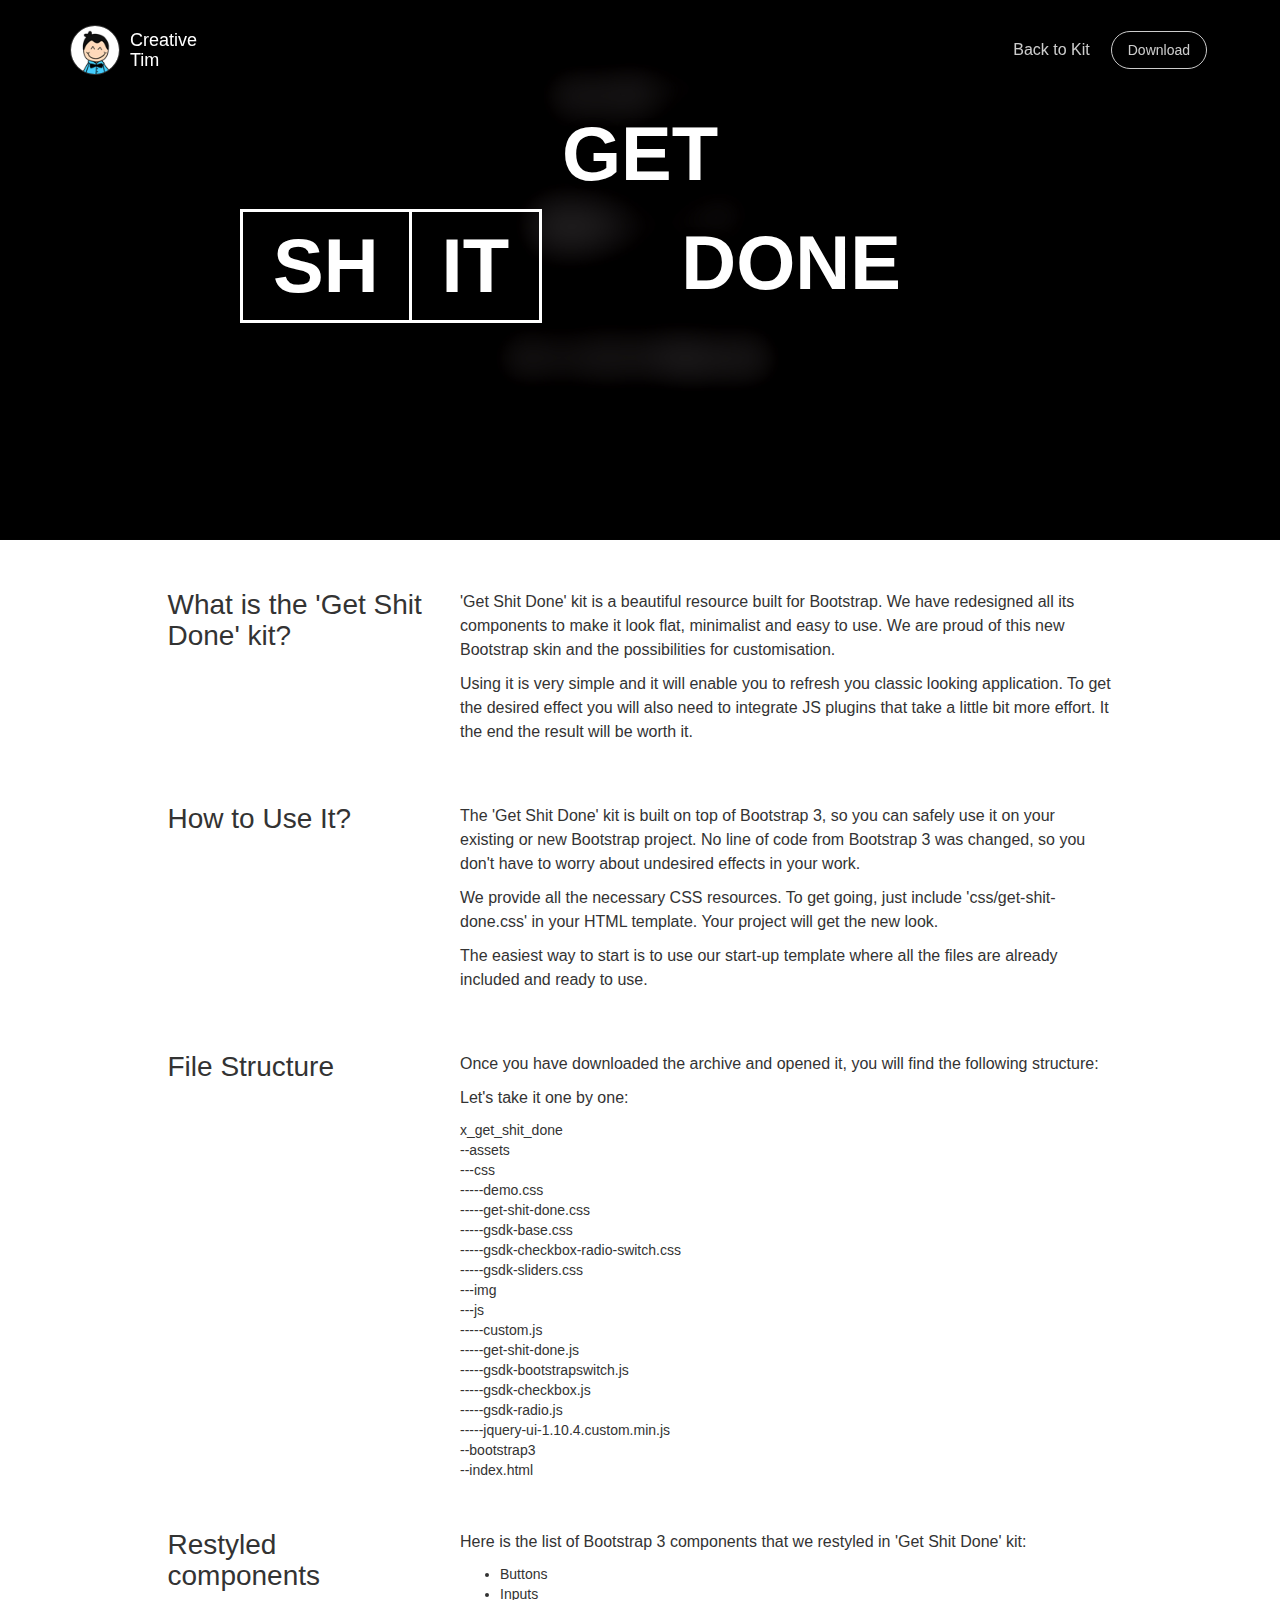
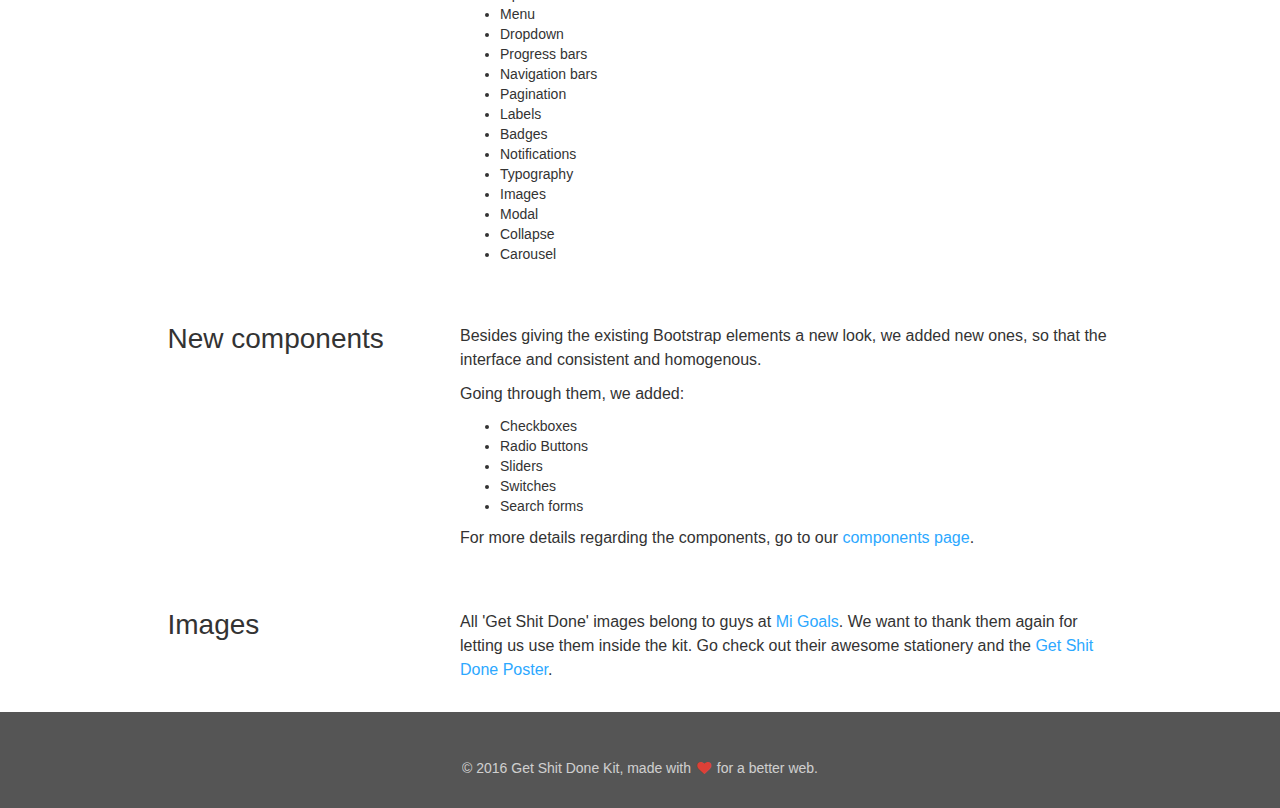
<file: index.html>
<!doctype html>
<html lang="en">
<head>
	<meta charset="utf-8" />
	<link rel="apple-touch-icon" sizes="76x76" href="assets/img/apple-icon.png">
	<link rel="icon" type="image/png" href="assets/img/favicon.png">
	
	<meta http-equiv="X-UA-Compatible" content="IE=edge,chrome=1" />
	<title>Get Shit Done Kit Tutorial by Creative Tim</title>

	<meta content='width=device-width, initial-scale=1.0, maximum-scale=1.0, user-scalable=0' name='viewport' />
    <meta name="viewport" content="width=device-width" />
	
    <link href="bootstrap3/css/bootstrap.css" rel="stylesheet" />
    
	<link href="assets/css/gsdk.css" rel="stylesheet" />   
    <link href="assets/css/demo.css" rel="stylesheet" />  

    <link href="bootstrap3/css/font-awesome.css" rel="stylesheet">

	<script src="jquery/jquery-1.10.2.js" type="text/javascript"></script>
	<script src="assets/js/jquery-ui-1.10.4.custom.min.js" type="text/javascript"></script>

	<script src="bootstrap3/js/bootstrap.js" type="text/javascript"></script>
	<script src="assets/js/gsdk-checkbox.js"></script>
	<script src="assets/js/gsdk-radio.js"></script>
	<script src="assets/js/gsdk-bootstrapswitch.js"></script>
	<script src="assets/js/get-shit-done.js"></script>
  
</head>
<body>

<div id="navbar-full">
    <div class="container">
        <nav class="navbar navbar-ct-blue navbar-transparent navbar-fixed-top" role="navigation">
          
          <div class="container">
            <!-- Brand and toggle get grouped for better mobile display -->
            <div class="navbar-header">
                <button type="button" class="navbar-toggle" data-toggle="collapse" data-target="#bs-example-navbar-collapse-1">
                    <span class="sr-only">Toggle navigation</span>
                    <span class="icon-bar"></span>
                    <span class="icon-bar"></span>
                    <span class="icon-bar"></span>
                </button>
                <a href="http://creative-tim.com">
                     <div class="logo-container">
                        <div class="logo">
                            <img src="assets/img/new_logo.png">
                        </div>
                        <div class="brand">
                            Creative Tim
                        </div>
                    </div>
                </a>
            </div>
        
            <!-- Collect the nav links, forms, and other content for toggling -->
            <div class="collapse navbar-collapse" id="bs-example-navbar-collapse-1">
              <ul class="nav navbar-nav navbar-right">
                    <li><a href="index.html">Back to Kit</a></li>
                    
                    <li><a href="http://www.creative-tim.com/product/get-shit-done-kit" class="btn btn-round btn-default">Download</a></li>
               </ul>
              
            </div><!-- /.navbar-collapse -->
          </div><!-- /.container-fluid -->
        </nav>
    </div><!--  end container-->
    
    <div class='blurred-container'>
        <div class="motto">
            <div>Get</div>
            <div class="border no-right-border">Sh</div><div class="border">it</div>
            <div>Done</div>
        </div>
        <div class="img-src" style="background-image: url('assets/img/blurred-black-cover.jpeg')"></div>
        <div class="img-src img-blurred" style="background-image: url('assets/img/blurred-black-cover.jpeg')"></div>
    </div>
    
</div>

<div class="main">
<div class="container tim-container">

    <div class="row tim-row">
        <div class="col-md-3 col-md-offset-1">
            <h3>What is the 'Get Shit Done' kit? </h3>
        </div>
        <div class="col-md-7">
            <p>
            'Get Shit Done' kit is a beautiful resource built for Bootstrap. We have redesigned all its components to make it look flat, minimalist and easy to use. We are proud of this new Bootstrap skin and the possibilities for customisation.
            </p>
            <p>
                Using it is very simple and it will enable you to refresh you classic looking application. To get the desired effect you will also need to integrate JS plugins that take a little bit more effort. It the end the result will be worth it.
            </p>
        </div>
        
    </div>
<!--     end row -->

    <div class="row tim-row">
        <div class="col-md-3 col-md-offset-1">
            <h3>How to Use It? </h3>
        </div>
        <div class="col-md-7"> 
        <p>
        The 'Get Shit Done' kit is built on top of Bootstrap 3, so you can safely use it on your existing or new Bootstrap project. No line of code from Bootstrap 3 was changed, so you don't have to worry about undesired effects in your work.
        </p>
        <p>
            We provide all the necessary CSS resources. To get going, just include 'css/get-shit-done.css' in your HTML template. Your project will get the new look.
        </p>
        <p>
            The easiest way to start is to use our start-up template where all the files are already included and ready to use.
        </p>
        </div>
    </div>
<!--   end row -->  

<div class="row tim-row">
    <div class="col-md-3 col-md-offset-1">
        <h3>File Structure</h3>
    </div>
    <div class="col-md-7">
        <p>
            Once you have downloaded the archive and opened it, you will find the following structure:
            
        </p>
        <p>
            Let's take it one by one:
        </p>
        x_get_shit_done<br>
        --assets<br>
        ---css<br>
        -----demo.css<br>
        -----get-shit-done.css<br>
        -----gsdk-base.css<br>
        -----gsdk-checkbox-radio-switch.css<br>
        -----gsdk-sliders.css<br>
        ---img<br>
        ---js<br>
        -----custom.js<br>
        -----get-shit-done.js<br>
        -----gsdk-bootstrapswitch.js<br>
        -----gsdk-checkbox.js<br>
        -----gsdk-radio.js<br>
        -----jquery-ui-1.10.4.custom.min.js<br>
        --bootstrap3<br>
        --index.html<br>
    </div>
</div>
<!-- end row -->

<div class="row tim-row">
    <div class="col-md-3 col-md-offset-1">
        <h3>Restyled components</h3>
    </div>
    <div class="col-md-7">
        <p>
        Here is the list of Bootstrap 3 components that we restyled in 'Get Shit Done' kit:
            <ul>
                <li> Buttons </li>
                <li> Inputs</li>
                <li> Menu </li>
                <li> Dropdown</li>
                <li> Progress bars</li>
                <li> Navigation bars</li>
                <li> Pagination</li>
                <li> Labels</li>
                <li> Badges</li>
                <li> Notifications</li>
                <li> Typography</li>
                <li> Images</li>
                <li> Modal </li>
                <li> Collapse</li>
                <li> Carousel</li>
            </ul>
        </p>
    </div>
</div>
<!-- end row -->

<div class="row tim-row">
    <div class="col-md-3 col-md-offset-1">
        <h3>New components</h3>
    </div>
    <div class="col-md-7">
        <p>
        Besides giving the existing Bootstrap elements a new look, we added new ones, so that the interface and consistent and homogenous.
        </p>
        <p>
        Going through them, we added:
        <ul>
            <li> Checkboxes</li>
            <li> Radio Buttons</li>
            <li> Sliders</li>
            <li> Switches</li>
            <li> Search forms</li>
        </ul>
        </p>
        <p>
            For more details regarding the components, go to our <a href="components.html">components page</a>.
        </p>
    </div>
</div>
<!-- end row -->

<div class="row tim-row">
    <div class="col-md-3 col-md-offset-1">
        <h3>Images</h3>
    </div>
    <div class="col-md-7">
        <p>
        All 'Get Shit Done' images belong to guys at <a href="http://www.migoals.com.au/">Mi Goals</a>. We want to thank them again for letting us use them inside the kit. Go check out their awesome stationery and the <a href="http://migoals.com/product/get-shit-done-booklets/">Get Shit Done Poster</a>.
        </p>
    </div>
</div>
<!-- end row -->

</div>
<!-- end container -->
</div>

<div class="footer">
    <div class="overlayer">
    <div class="container">
        <div class="row support">
            <div class="col-sm-3">

            </div>
            <div class="col-sm-3">

            </div>
            <div class="col-sm-4">

            </div>
            <div class="col-sm-2">

            </div>
        </div>
        <div class="row">
            <div class="credits">
                &copy; 2016 Get Shit Done Kit, made with <i class="fa fa-heart heart" alt="love"></i> for a better web.
            </div>
        </div>
    </div>
    </div>
</div>

</body>

</html>
</file>
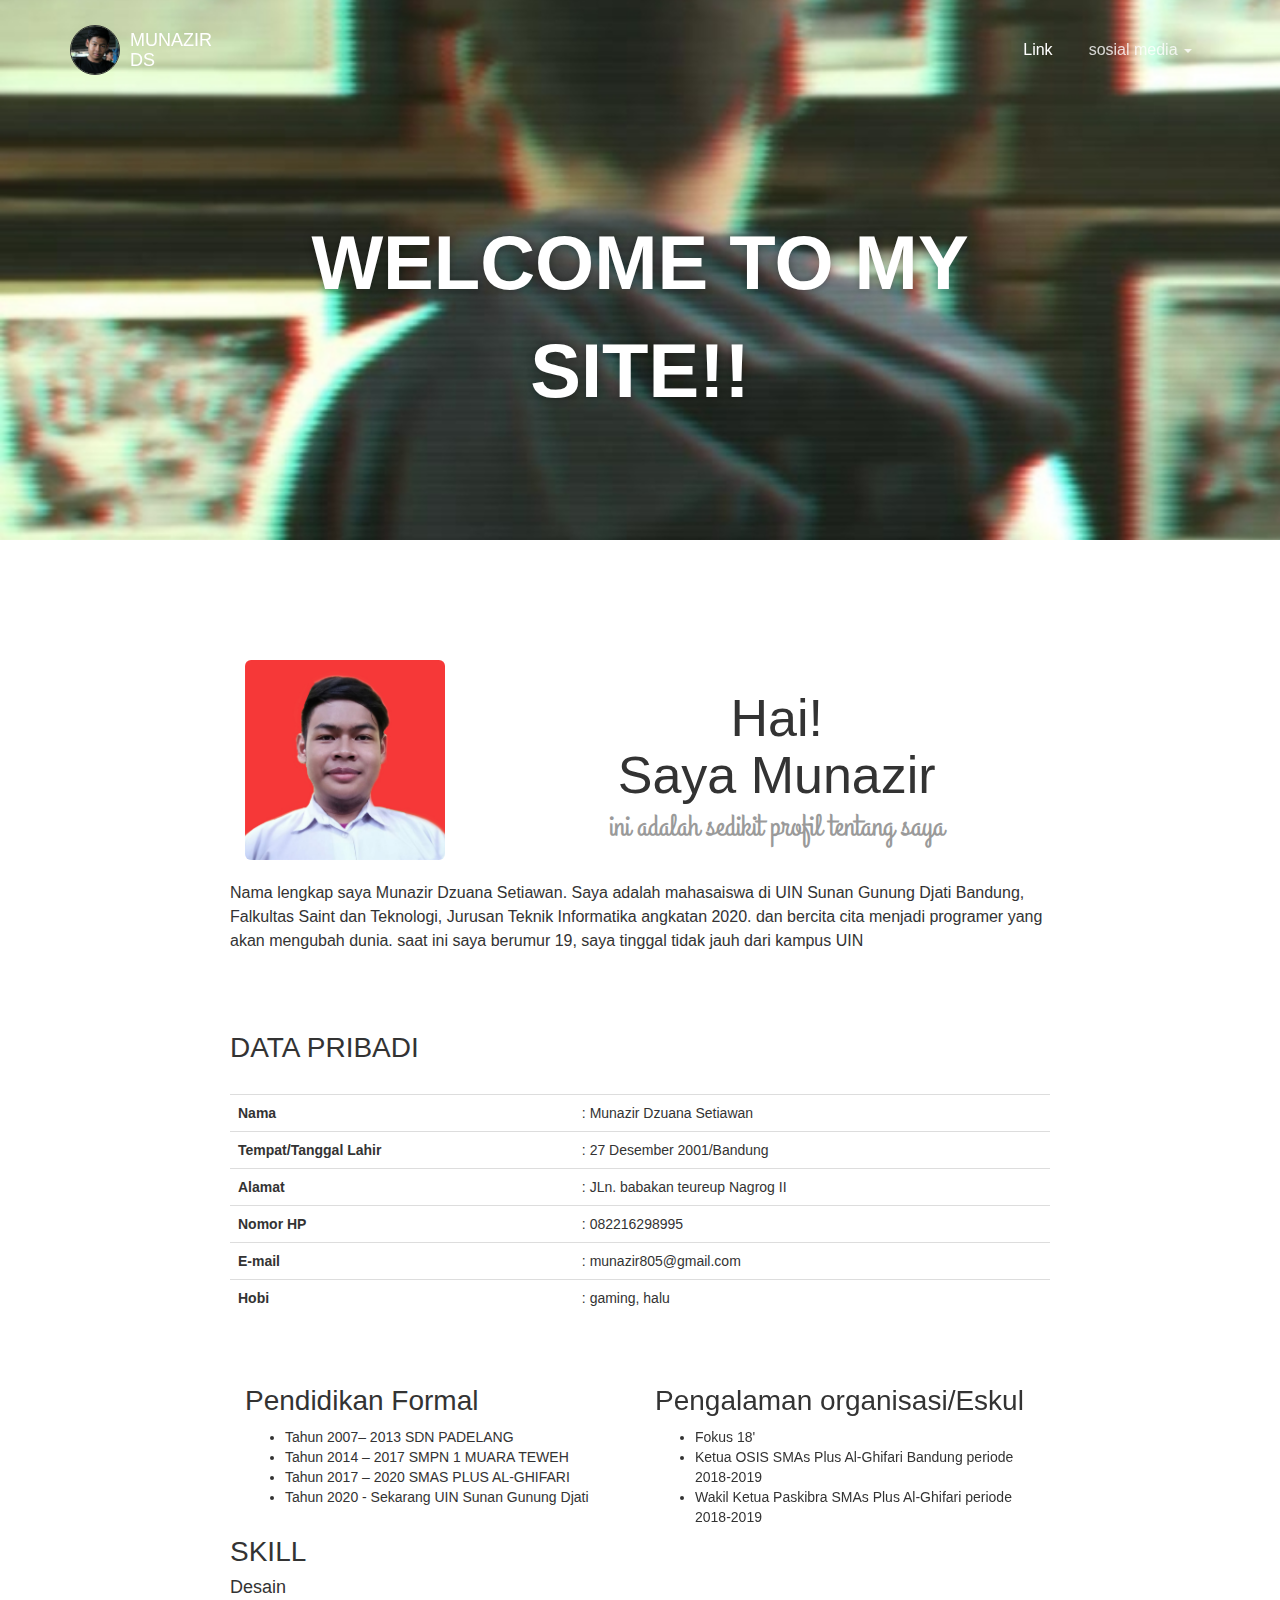
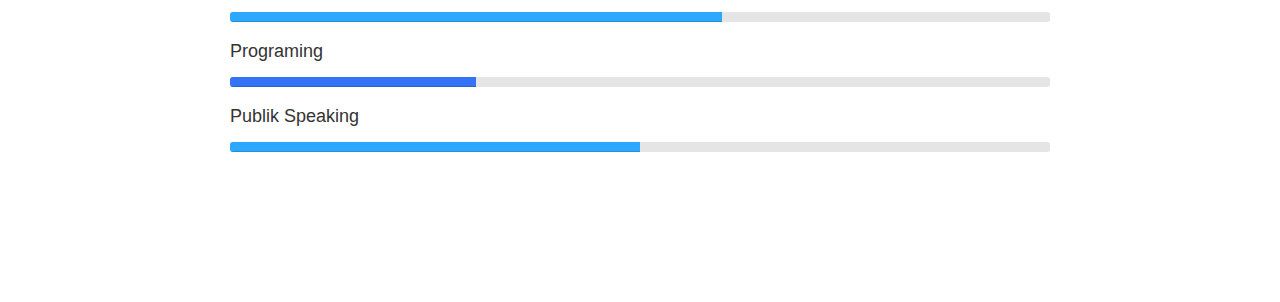
<file: template.html>
<!doctype html>
<html lang="en">
<head>
	<meta charset="utf-8" />
	<link rel="apple-touch-icon" sizes="76x76" href="assets/img/apple-icon.png">
	<link rel="icon" type="image/png" href="assets/img/logg.png">
		
	<meta http-equiv="X-UA-Compatible" content="IE=edge,chrome=1" />
	<title>Biografi</title>

	<meta content='width=device-width, initial-scale=1.0, maximum-scale=1.0, user-scalable=0' name='viewport' />
    <meta name="viewport" content="width=device-width" />
    
    <link href="bootstrap3/css/bootstrap.css" rel="stylesheet" />
	<link href="assets/css/gsdk.css" rel="stylesheet" />   
    <link href="assets/css/demo.css" rel="stylesheet" /> 
    
    <!--     Font Awesome     -->
    <link href="bootstrap3/css/font-awesome.css" rel="stylesheet">
    <link href='http://fonts.googleapis.com/css?family=Grand+Hotel' rel='stylesheet' type='text/css'>
  
</head>

<body>
 <div id="navbar-full">
    <div id="navbar">
    <!--    
        navbar-default can be changed with navbar-ct-blue navbar-ct-azzure navbar-ct-red navbar-ct-green navbar-ct-orange  
        -->
        <nav class="navbar navbar-ct-blue navbar-transparent navbar-fixed-top" role="navigation">
          <div class="alert alert-success hidden">
            <div class="container">
                <b>biogrefi</b> 
            </div>
          </div>
          
          <div class="container">
            <!-- Brand and toggle get grouped for better mobile display -->
            <div class="navbar-header">
              <button type="button" class="navbar-toggle" data-toggle="collapse" data-target="#bs-example-navbar-collapse-1">
                <span class="sr-only">Toggle navigation</span>
                <span class="icon-bar"></span>
                <span class="icon-bar"></span>
                <span class="icon-bar"></span>
              </button>
              <a href="#gsdk">
                <div class="logo-container">
                        <div class="logo">
                            <img src="assets/img/l.png">
                        </div>
                        <div class="brand">
                            MUNAZIR DS
                        </div>
                    </div>
              </a>
            </div>
        
            <!-- Collect the nav links, forms, and other content for toggling -->
            <div class="collapse navbar-collapse" id="bs-example-navbar-collapse-1">
              <ul class="nav navbar-nav navbar-right">
                <li class="active"><a href="#gsdk">Link</a></li>
                <li class="dropdown">
                      <a href="#gsdk" class="dropdown-toggle" data-toggle="dropdown">sosial media <b class="caret"></b></a>
                      <ul class="dropdown-menu">
                        <li><a href="https://www.facebook.com/profile.php?id=100003924337482" target="_blank">facebook</a></li>
                        <li><a href="https://www.instagram.com/munazir_ds/" target="_blank">Instagram</a></li>
                        <li><a href="https://www.linkedin.com/in/munazir-dzuana-setiawan-0125071b8/" target="_blank">linkedin</a></li>
                        <li><a href="#gsdk">Another action</a></li>
                        <li><a href="#gsdk">Something</a></li>
                        <li class="divider"></li>
                        <li><a href="#gsdk">Separated link</a></li>
                      </ul>
                </li>

              
            </div><!-- /.navbar-collapse -->
          </div><!-- /.container-fluid -->
        </nav>
        <div class="blurred-container">
            <div class="motto">
                <br>
                <div>Welcome to my site!!</div>
            </div>
            <div class="img-src" style="background-image: url('assets/img/bgg.jpg')"></div>
        </div>
    </div><!--  end navbar -->

</div> <!-- end menu-dropdown -->

<div class="main">
    <div class="container tim-container" style="max-width:850px; padding-top:100px">
        <br>
        <div class="col-md-4 col-sm-12">
         <img src="assets/img/ppp.png" alt="Rounded Image" class="img-rounded" height="200px"width="200px" >
     </div>
       <h1 class="text-center">Hai! <br> Saya Munazir <small class="subtitle">ini adalah sedikit profil tentang saya</small></h1>
       <p>Nama lengkap saya Munazir Dzuana Setiawan. Saya adalah mahasaiswa di UIN Sunan Gunung Djati Bandung, Falkultas Saint dan Teknologi, Jurusan Teknik Informatika angkatan 2020. dan bercita cita menjadi programer yang akan mengubah dunia. saat ini saya berumur 19, saya tinggal tidak jauh dari kampus UIN </p>
       <br>

       <div class="tim-title">
        <div class="row">
        <div class="col-sm-12" >  

           <h3>DATA PRIBADI</h3>
           <br>          
  <table class="table">
      <tr>
        <td><b>Nama </b></td>
        <td>: Munazir Dzuana Setiawan</td>

      </tr>
      <tr>
        <td><b> Tempat/Tanggal Lahir</b></td>
        <td>: 27 Desember 2001/Bandung</td>
      </tr>
      <tr>
        <td><b>Alamat</b></td>
        <td>: JLn. babakan teureup Nagrog II </td>
      </tr>
      <tr>
        <td><b>Nomor HP</b></td>
        <td>: 082216298995 </td>
      </tr>
      <tr>
        <td><strong>E-mail</strong></td>
        <td>: munazir805@gmail.com</td>
      </tr>
      <tr>
        <td><b>Hobi</b></td>
        <td>: gaming, halu</td>
      </tr>
  </table>
        </div>
    </div>

<div class="tim-title">
    <div class="col-sm-6">
    <h3>Pendidikan Formal</h3>
    <ul>
        <li>Tahun 2007– 2013 SDN PADELANG</li>
        <li>Tahun 2014 – 2017 SMPN 1 MUARA TEWEH</li>
        <li>Tahun 2017 – 2020 SMAS PLUS AL-GHIFARI</li>
        <li>Tahun 2020 - Sekarang UIN Sunan Gunung Djati</li>
    </ul>
</div>
</div>

<div class="tim-title">
<div class="col-sm-6">
    <h3>Pengalaman organisasi/Eskul</h3>
    <ul>
        <li>Fokus 18'</li>
        <li>Ketua OSIS SMAs Plus Al-Ghifari Bandung periode 2018-2019 </li>
        <li>Wakil Ketua Paskibra SMAs Plus Al-Ghifari periode 2018-2019</li>

    </ul>
</div>
</div>
</div>

    <div class="tim-title">
        <h3>SKILL</h3>
        <h5>Desain</h5>
        <div class="progress " style="height: 10px">
            <div class="progress-bar progress-bar-info" role="progressbar" aria-valuenow="60" aria-valuemin="0" aria-valuemax="100" style="width: 60%;">
            <span class="sr-only">60% Complete</span>

        </div>
    </div>
    <h5>Programing</h5>

        <div class="progress" style="height: 10px">
            <div class="progress-bar" role="progressbar" aria-valuenow="30" aria-valuemin="0" aria-valuemax="100" style="width: 30%;">
             <span class="sr-only">60% Complete</span>

            </div>
        </div>
    <h5>Publik Speaking</h5>
    <div class="progress " style="height: 10px">
            <div class="progress-bar progress-bar-info" role="progressbar" aria-valuenow="60" aria-valuemin="0" aria-valuemax="100" style="width: 50%;">
            <span class="sr-only">60% Complete</span>
        </div>
    </div>

    </div>






           <!--     end extras -->


    </div>
    <div class="space"></div>

<!-- end container -->
</div>
<!-- end main -->

</body>

    <script src="jquery/jquery-1.10.2.js" type="text/javascript"></script>
	<script src="assets/js/jquery-ui-1.10.4.custom.min.js" type="text/javascript"></script>

	<script src="bootstrap3/js/bootstrap.js" type="text/javascript"></script>
	<script src="assets/js/gsdk-checkbox.js"></script>
	<script src="assets/js/gsdk-radio.js"></script>
	<script src="assets/js/gsdk-bootstrapswitch.js"></script>
	<script src="assets/js/get-shit-done.js"></script>
	
    <script src="assets/js/custom.js"></script>
</html>
</file>
<file: assets/css/demo.css>
.tim-container{
    background: #ffffff;

}
.tim-row{
    margin-bottom: 20px;
}
.tim-title{
    margin-top: 30px;
    margin-bottom: 15px;
}
.tim-typo{
    padding-left: 25%;
    margin-bottom: 40px;
    position: relative;   
}
.tim-typo .tim-note{
    bottom: 10px;
    color: #c0c1c2;
    display: block;
    font-weight: 400;
    font-size: 13px;
    line-height: 13px;
    left: 0;
    margin-left: 20px;
    position: absolute;
    width: 260px;
}
.tim-row{
    margin-top: 50px;
}
.tim-row h3{
    margin-top: 0;
}
.switch{
    margin-right: 20px;
}
#navbar-full .navbar{
    border-radius: 0 !important;
    margin-bottom: 0;
}
.navigation-example{
    margin-top: 0px;
}
.space{
    height: 130px;
    display: block;
}
.navigation-example .img-src{
    background-attachment: scroll; 
}
.main{
    background-color: #FFFFFF;
}
.navigation-example{
    height: 660px;
    background-image: url('../img/bg.jpg');
    background-position: center center;
    background-size: cover;
    position: relative;
}
#notifications{
    background-color: #FFFFFF;
    display: block;
    width: 100%;
    position: relative;
}
.tim-note{
    text-transform: capitalize;
}

.card{
    background-color: #FFFFFF;
    padding: 10px 0 20px;
    width: 100%;
}
.card h3{
    margin-bottom: 20px;
}
.card button{
    margin-top: 30px;
}
.subscribe-form{
    padding-top: 20px;
}
.subscribe-form .form-control{
    
}

.space-100{
    height: 100px;
    display: block;
    width: 100%;
}

.be-social{
    padding-bottom: 20px;
/*     border-bottom: 1px solid #aaa; */
    margin: 0 auto 40px;
}
.txt-white{
    color: #FFFFFF;
}
.txt-gray{
    color: #ddd !important;
}
.footer{
    background-color: #DDDDDD;
    background-image: url('../img/cover_4_blur.jpg');
    background-attachment: fixed;
    position: relative;
}
.heart{
    color: #FF3B30;
}
.footer .overlayer{
    background-color: rgba(27, 27, 27, 0.7);
    position: relative;
}
.footer .credits {
    margin-top: 25px;
    padding: 20px 0 15px;
    text-align: center;
    color: #EEE;
}
.footer .credits a{
    color: #FFFFFF;
}
.social-share{
    float: left;
    margin-right: 8px;
}
.social-share a{
    color: #FFFFFF;
}
#subscribe_email{
    border-radius: 0;
    border-left: 0;
    border-right: 0;
}
.pick-class-label{
    border-radius: 8px;
    color: #ffffff;
    cursor: pointer;
    display: inline;
    font-size: 75%;
    font-weight: bold;
    line-height: 1;
    margin-right: 10px;
    padding: 15px 23px;
    text-align: center;
    vertical-align: baseline;
    white-space: nowrap;
}

.parallax-pro{
  width:100%;
  display: block;
  position: relative;
  background-color: #000;
}
.parallax-pro > .img-src{
    background-position: center center;
    background-repeat: no-repeat;
    background-size: cover;
    position: absolute;
    width: 100%;
    height: 100%;
    z-index: 0;
    
}
.parallax-pro:after{
    position: absolute;
    left: 0;
    top: 0;
    width: 100%;
    height: 100%;
    background-color: rgba(0,0,0,.3);
    display: block;
    content: "";
    z-index: 0;
}
.parallax-pro .container{
    padding-top: 20px;
    z-index: 1;
    position: relative;
}
.parallax-pro .hello a{
    color: #fff;
    text-decoration: none;
}
.parallax-pro .hello{
    font-size: 48px;
    font-weight: 300;
    position: relative;
/*     width: 430px; */
    margin: 30px auto 50px;
}
.parallax-pro .label{
    font-size: 18px;
    position: absolute;
    text-transform: uppercase;
    background-color: #FF9500;
    color: #FFFFFF;
    width: 60px;
    margin-top: 10px;
    margin-left: 10px;
    padding: 0;
    line-height: 30px;
    text-align: center;
    font-weight: 500;
    letter-spacing: 0;
}
.parallax-pro small{
    padding-top: 15px;
    font-size: 20px;
    display: block;
    color: #fff;
}
.parallax-pro ul{
     width: 280px;
    margin: 0 auto;
}
.parallax-pro li{
    padding: 9px 0;
    border-bottom: 1px solid #777;
}
.parallax-pro .actions{
    margin-top: 40px;
}
.parallax-pro .actions{
    margin-left: 10px;
}
.parallax-pro .motto{
    color: #FFFFFF;
    font-size: 64px;
    font-weight: 600;
    position: relative;
    text-align: center;
    text-shadow: 0 0 10px rgba(0, 0, 0, 0.27);
    text-transform: uppercase;
    z-index: 3;
    margin: 0 auto;
    top: 22%;
    width: 285px;
}
.parallax-pro .motto .pro{
    position: absolute;
    font-size: 18px;
    background-color: #FFFFFF;
    width: 70px;
    height: 70px;
    border-radius: 50%;
    text-align: center;
    line-height: 70px;
    color: #333333;
    text-shadow: 0 0 0;
}
.parallax-pro .motto .square{
       padding: 7px 14px;
    height: auto;
    width: auto;
    line-height: inherit;
    border-radius: 6px;
    bottom: 22px;
    right: -25px;
    color: #FFFFFF;
    background-color: #ff9500;
    font-weight: 300;
    background-color: #ff9500;
}
.social-share{
    margin-right: 0px;
    margin-top: 10px;
}
.footer h4{
    margin: 0px 0 20px;
}
.space-30{
    height: 30px;
    display: block;
}
.credits{
    display: block;
    margin: 15px 0;
    color: #ddd;
    opacity: .8;
}
.credits a{
    color: #FFFFFF;
}
.sharing-title{
    margin: 10px;
    line-height: 40px;
}
.social-line{
    padding: 5px 0;
}
.section-gray{
    padding: 10px 0;
    background-color: #EEE;
}
.section-gray h5{
    margin: 0;
    line-height: 40px;
}

/*   EXTRA SHIT  */
/* @cristina: fisier singular, folosit pentru efectul de blur la parallax in header */

.blurred-container{
  position:relative;
  width:100%;
  height:540px;
  top:0;
  left:0;
}
.blurred-container > .img-src{
    position:fixed;
    width:100%;
    height:540px;
    background-repeat:no-repeat;
    background-size:cover;
    background-position: center center;
}
.blur{
  opacity:0;
}

.logo-container{
    margin-top: 10px;
}
.logo-container .logo{
    overflow: hidden;
    border-radius: 50%;
    border: 1px solid #333333;
    height: 50px;
    width: 50px;
    float: left;
}
.logo-container .logo img{
    width: 100%;
}
.logo-container .brand{
    font-size: 18px;
    color: #FFFFFF;
    float: left;
    height: 50px;
    line-height: 20px;
    margin-left: 10px;
    margin-top: 5px;
    width: 60px;
}
.blurred-container .motto{
    color: #FFFFFF;
    font-size: 76px;
    font-weight: 600;

    text-align: center;
    text-shadow: 0 0 10px rgba(0, 0, 0, 0.33);
    text-transform: uppercase;
    top: 100px;
    z-index: 3;

    display: block;
    margin: 0 auto;
    position: relative;
    width: 800px;
    height: 0;
}
.blurred-container .motto .border{
    float: left;
    border: 3px solid #FFFFFF;
    padding: 0px 30px;
    text-align: center;
}
.blurred-container .motto .no-right-border{
    border-right: none;
}

@media (max-width: 768px){
    .blurred-container .motto{
        font-size: 60px;
        width: 268px;
        top: 130px;
    }
}
.main{
    background-color: #FFFFFF;
    position: relative;
}

#buttons .btn, #tooltips .btn{
    margin-bottom: 15px;
}
.img-dog{
    display: inline-block;
    margin-bottom: 25px;
}
</file>
